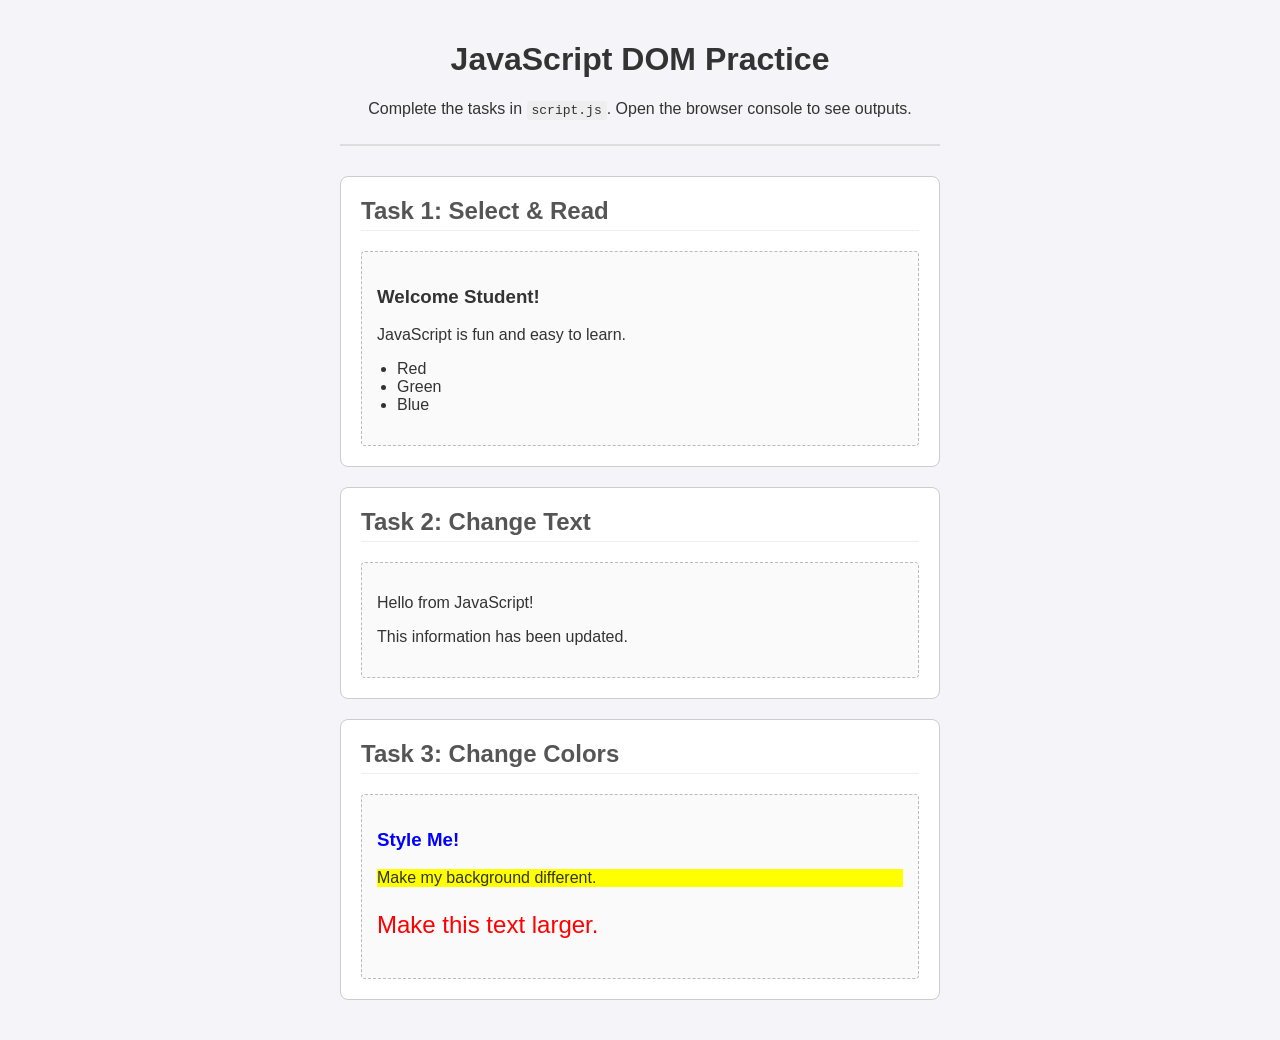
<file: Assignment-1/index.html>
<!DOCTYPE html>
<html lang="en">
<head>
    <meta charset="UTF-8">
    <meta name="viewport" content="width=device-width, initial-scale=1.0">
    <title>Simple JS DOM Practice</title>
    <link rel="stylesheet" href="style.css">
</head>
<body>


    <header>
        <h1>JavaScript DOM Practice</h1>
        <p>Complete the tasks in <code>script.js</code>. Open the browser console to see outputs.</p>
    </header>
    

    <main>
        <!-- Task 1: Selection & Text Reading -->
        <section class="task-section">
            <h2>Task 1: Select & Read</h2>
            <div class="content-box">
                <h3 id="main-heading">Welcome Student!</h3>
                <p id="sub-text">JavaScript is fun and easy to learn.</p>
                <ul id="color-list">
                    <li>Red</li>
                    <li>Green</li>
                    <li>Blue</li>
                </ul>
            </div>
        </section>


        <!-- Task 2: Modifying Text -->
        <section class="task-section">
            <h2>Task 2: Change Text</h2>
            <div class="content-box">
                <p id="message">This text will be changed.</p>
                <p id="info">Original info message.</p>
            </div>
        </section>


        <!-- Task 3: Changing Colors & Styles -->
        <section class="task-section">
            <h2>Task 3: Change Colors</h2>
            <div class="content-box">
                <h3 id="color-box">Style Me!</h3>
                <p id="highlight">Make my background different.</p>
                <p id="text-size">Make this text larger.</p>
            </div>
        </section>
    </main>


    <script src="script.js"></script>
</body>
</html>
</file>
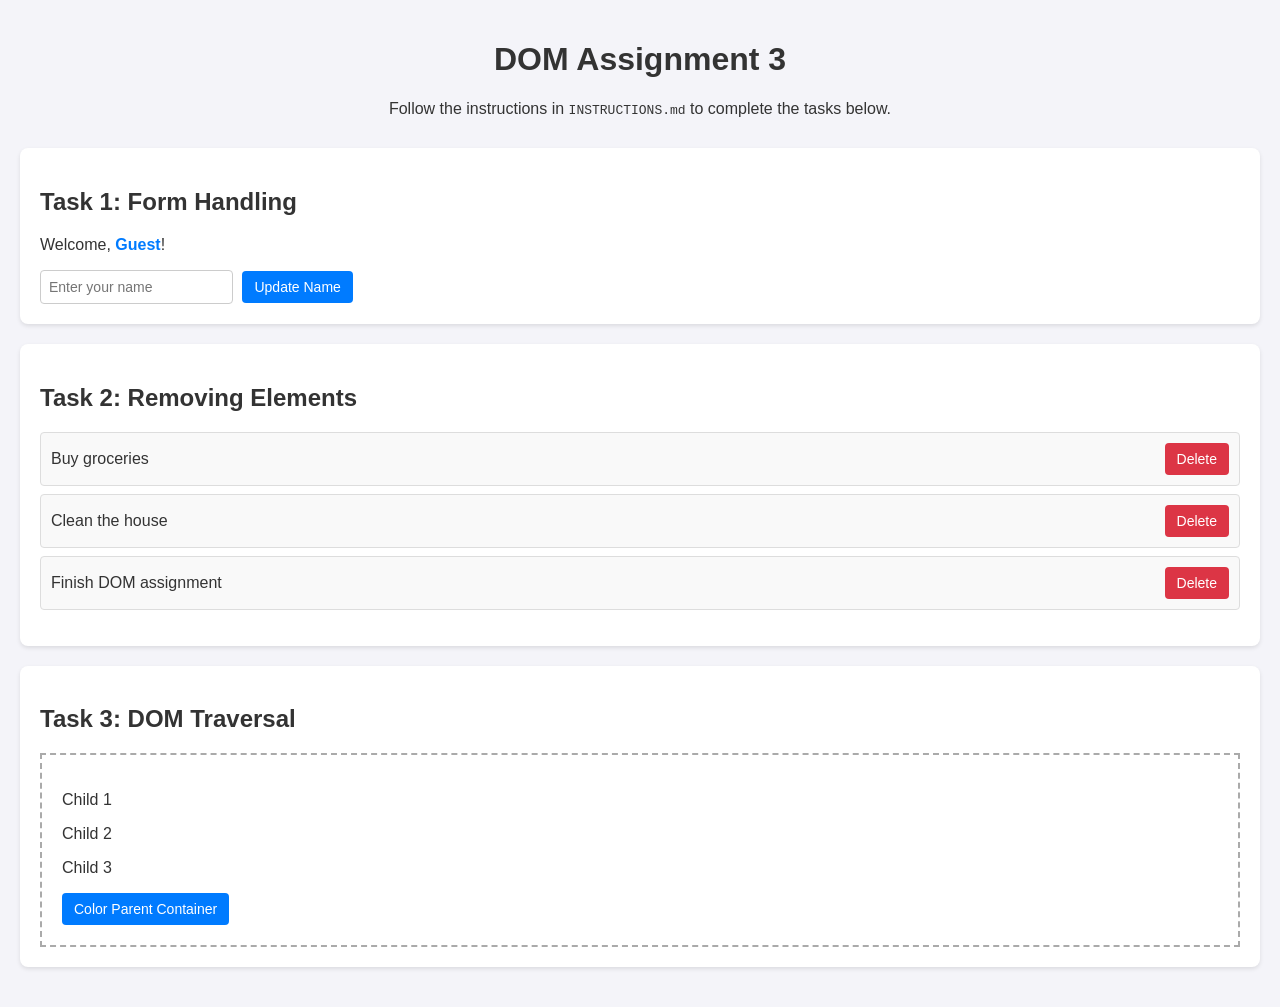
<file: Assignment-3/index.html>
<!DOCTYPE html>
<html lang="en">
<head>
    <meta charset="UTF-8">
    <meta name="viewport" content="width=device-width, initial-scale=1.0">
    <title>DOM Assignment 3</title>
    <link rel="stylesheet" href="style.css">
</head>
<body>
    <header>
        <h1>DOM Assignment 3</h1>
        <p>Follow the instructions in <code>INSTRUCTIONS.md</code> to complete the tasks below.</p>
    </header>


    <main>
        <!-- Task 1: Form Handling -->
        <section class="task-section">
            <h2>Task 1: Form Handling</h2>
            <p>Welcome, <span id="display-name" class="highlight-text">Guest</span>!</p>
            <form id="user-form">
                <input type="text" id="username-input" placeholder="Enter your name" required>
                <button type="submit">Update Name</button>
            </form>
        </section>


        <!-- Task 2: Removing Elements -->
        <section class="task-section">
            <h2>Task 2: Removing Elements</h2>
            <ul id="task-list">
                <li>Buy groceries <button class="delete-btn">Delete</button></li>
                <li>Clean the house <button class="delete-btn">Delete</button></li>
                <li>Finish DOM assignment <button class="delete-btn">Delete</button></li>
            </ul>
        </section>


        <!-- Task 3: DOM Traversal -->
        <section class="task-section">
            <h2>Task 3: DOM Traversal</h2>
            <div id="container-box" class="box">
                <p>Child 1</p>
                <p>Child 2</p>
                <p>Child 3</p>
                <button id="color-parent-btn">Color Parent Container</button>
            </div>
        </section>
    </main>


    <script src="script.js"></script>
</body>
</html>
</file>
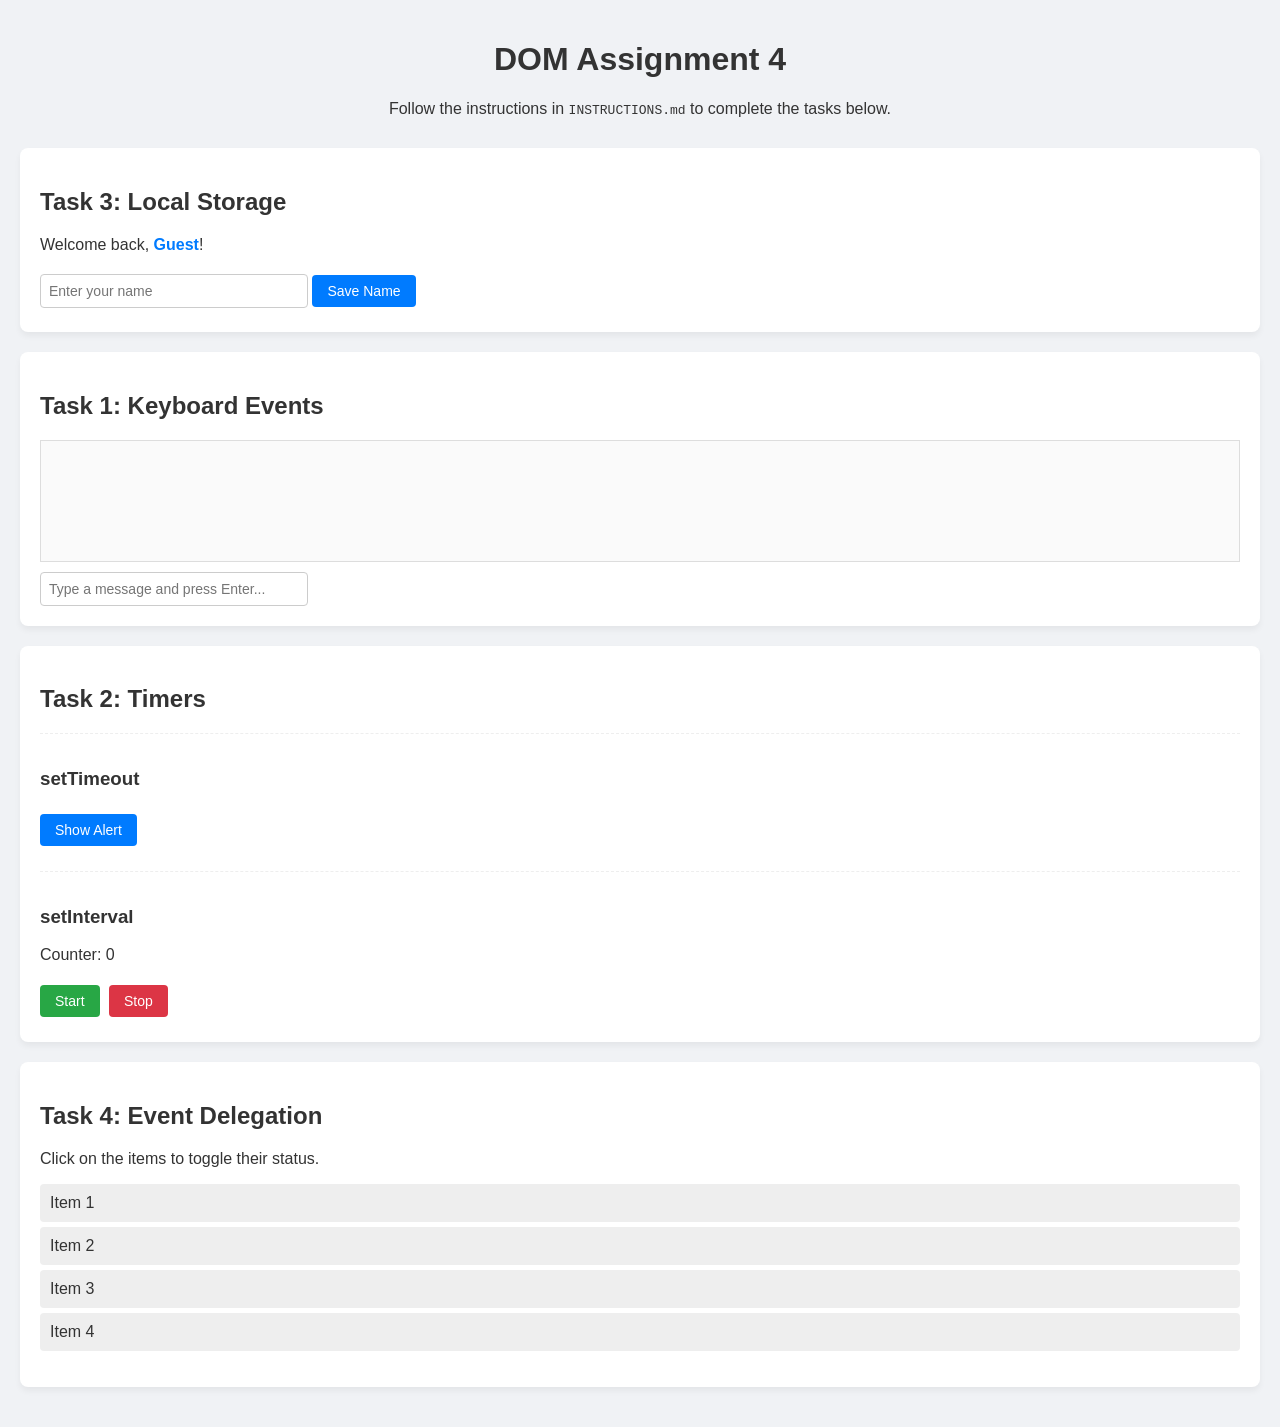
<file: Assignment-4/index.html>
<!DOCTYPE html>
<html lang="en">
<head>
    <meta charset="UTF-8">
    <meta name="viewport" content="width=device-width, initial-scale=1.0">
    <title>DOM Assignment 4</title>
    <link rel="stylesheet" href="style.css">
</head>
<body>
    <header>
        <h1>DOM Assignment 4</h1>
        <p>Follow the instructions in <code>INSTRUCTIONS.md</code> to complete the tasks below.</p>
    </header>


    <main>
        <!-- Task 3: Local Storage (Placed at top for greeting) -->
        <section class="task-section">
            <h2>Task 3: Local Storage</h2>
            <p>Welcome back, <span id="greeting-name" class="highlight-text">Guest</span>!</p>
            <input type="text" id="name-input" placeholder="Enter your name">
            <button id="save-btn">Save Name</button>
        </section>


        <!-- Task 1: Keyboard Events -->
        <section class="task-section">
            <h2>Task 1: Keyboard Events</h2>
            <ul id="chat-messages" class="box">
                <!-- Messages will appear here -->
            </ul>
            <input type="text" id="chat-input" placeholder="Type a message and press Enter...">
        </section>


        <!-- Task 2: Timers -->
        <section class="task-section">
            <h2>Task 2: Timers</h2>
           
            <div class="timer-part">
                <h3>setTimeout</h3>
                <button id="alert-btn">Show Alert</button>
                <div id="alert-msg" style="display: none;" class="alert-box">
                    Action successful! This will disappear in 3 seconds.
                </div>
            </div>


            <div class="timer-part">
                <h3>setInterval</h3>
                <p>Counter: <span id="counter-display">0</span></p>
                <button id="start-btn" class="btn-green">Start</button>
                <button id="stop-btn" class="btn-red">Stop</button>
            </div>
        </section>


        <!-- Task 4: Event Delegation -->
        <section class="task-section">
            <h2>Task 4: Event Delegation</h2>
            <p>Click on the items to toggle their status.</p>
            <ul id="delegation-list">
                <li>Item 1</li>
                <li>Item 2</li>
                <li>Item 3</li>
                <li>Item 4</li>
            </ul>
        </section>
    </main>


    <script src="script.js"></script>
</body>
</html>
</file>
<file: Assignment-1/style.css>
body {
    font-family: Arial, sans-serif;
    background-color: #f4f4f9;
    color: #333;
    padding: 20px;
    max-width: 600px;
    margin: 0 auto;
}


header {
    text-align: center;
    margin-bottom: 30px;
    border-bottom: 2px solid #ddd;
    padding-bottom: 10px;
}


.task-section {
    background-color: #ffffff;
    border: 1px solid #ccc;
    border-radius: 8px;
    padding: 20px;
    margin-bottom: 20px;
}


h2 {
    margin-top: 0;
    color: #555;
    border-bottom: 1px solid #eee;
    padding-bottom: 5px;
}


.content-box {
    background-color: #fafafa;
    border: 1px dashed #bbb;
    padding: 15px;
    margin-top: 10px;
    border-radius: 4px;
}


ul {
    padding-left: 20px;
}


code {
    background-color: #eee;
    padding: 2px 5px;
    border-radius: 3px;
    font-family: monospace;
}
</file>
<file: Assignment-3/style.css>
/* General Page Styles */
body {
    font-family: Arial, sans-serif;
    margin: 0;
    padding: 20px;
    background-color: #f4f4f9;
    color: #333;
}


header {
    text-align: center;
    margin-bottom: 30px;
}


.task-section {
    background: #fff;
    padding: 20px;
    border-radius: 8px;
    box-shadow: 0 2px 4px rgba(0,0,0,0.1);
    margin-bottom: 20px;
}


button {
    padding: 8px 12px;
    font-size: 14px;
    cursor: pointer;
    background-color: #007bff;
    color: white;
    border: none;
    border-radius: 4px;
}


button:hover {
    background-color: #0056b3;
}


/* Specific Task Styles */
.highlight-text {
    font-weight: bold;
    color: #007bff;
}


#user-form {
    margin-top: 15px;
}


#username-input {
    padding: 8px;
    font-size: 14px;
    border: 1px solid #ccc;
    border-radius: 4px;
    margin-right: 5px;
}


#task-list {
    list-style-type: none;
    padding: 0;
}


#task-list li {
    background: #f9f9f9;
    margin-bottom: 8px;
    padding: 10px;
    border: 1px solid #ddd;
    border-radius: 4px;
    display: flex;
    justify-content: space-between;
    align-items: center;
}


.delete-btn {
    background-color: #dc3545;
}


.delete-btn:hover {
    background-color: #c82333;
}


.box {
    border: 2px dashed #aaa;
    padding: 20px;
    margin-top: 15px;
    background-color: #fff;
    transition: background-color 0.3s;
}
</file>
<file: Assignment-4/style.css>
/* General Page Styles */
body {
    font-family: 'Segoe UI', Tahoma, Geneva, Verdana, sans-serif;
    margin: 0;
    padding: 20px;
    background-color: #f0f2f5;
    color: #333;
}


header {
    text-align: center;
    margin-bottom: 30px;
}


.task-section {
    background: #fff;
    padding: 20px;
    border-radius: 8px;
    box-shadow: 0 4px 6px rgba(0,0,0,0.05);
    margin-bottom: 20px;
}


button {
    padding: 8px 15px;
    font-size: 14px;
    cursor: pointer;
    background-color: #007bff;
    color: white;
    border: none;
    border-radius: 4px;
    margin: 5px 5px 5px 0;
}


button:hover { background-color: #0056b3; }
.btn-green { background-color: #28a745; }
.btn-green:hover { background-color: #218838; }
.btn-red { background-color: #dc3545; }
.btn-red:hover { background-color: #c82333; }


input[type="text"] {
    padding: 8px;
    font-size: 14px;
    border: 1px solid #ccc;
    border-radius: 4px;
    width: 250px;
}


/* Specific Task Styles */
.highlight-text {
    font-weight: bold;
    color: #007bff;
}


.box {
    border: 1px solid #ddd;
    background: #fafafa;
    min-height: 100px;
    padding: 10px;
    margin-bottom: 10px;
    list-style-type: none;
}


.alert-box {
    background-color: #d4edda;
    color: #155724;
    border: 1px solid #c3e6cb;
    padding: 10px;
    border-radius: 4px;
    margin-top: 10px;
}


.timer-part {
    margin-top: 20px;
    padding-top: 15px;
    border-top: 1px dashed #eee;
}


/* Event Delegation Styles */
#delegation-list {
    list-style-type: none;
    padding: 0;
}


#delegation-list li {
    background: #eee;
    padding: 10px;
    margin-bottom: 5px;
    border-radius: 4px;
    cursor: pointer;
    transition: background-color 0.2s;
}


#delegation-list li:hover {
    background: #ddd;
}


#delegation-list li.completed {
    text-decoration: line-through;
    background-color: #d4edda;
    color: #155724;
}
</file>
